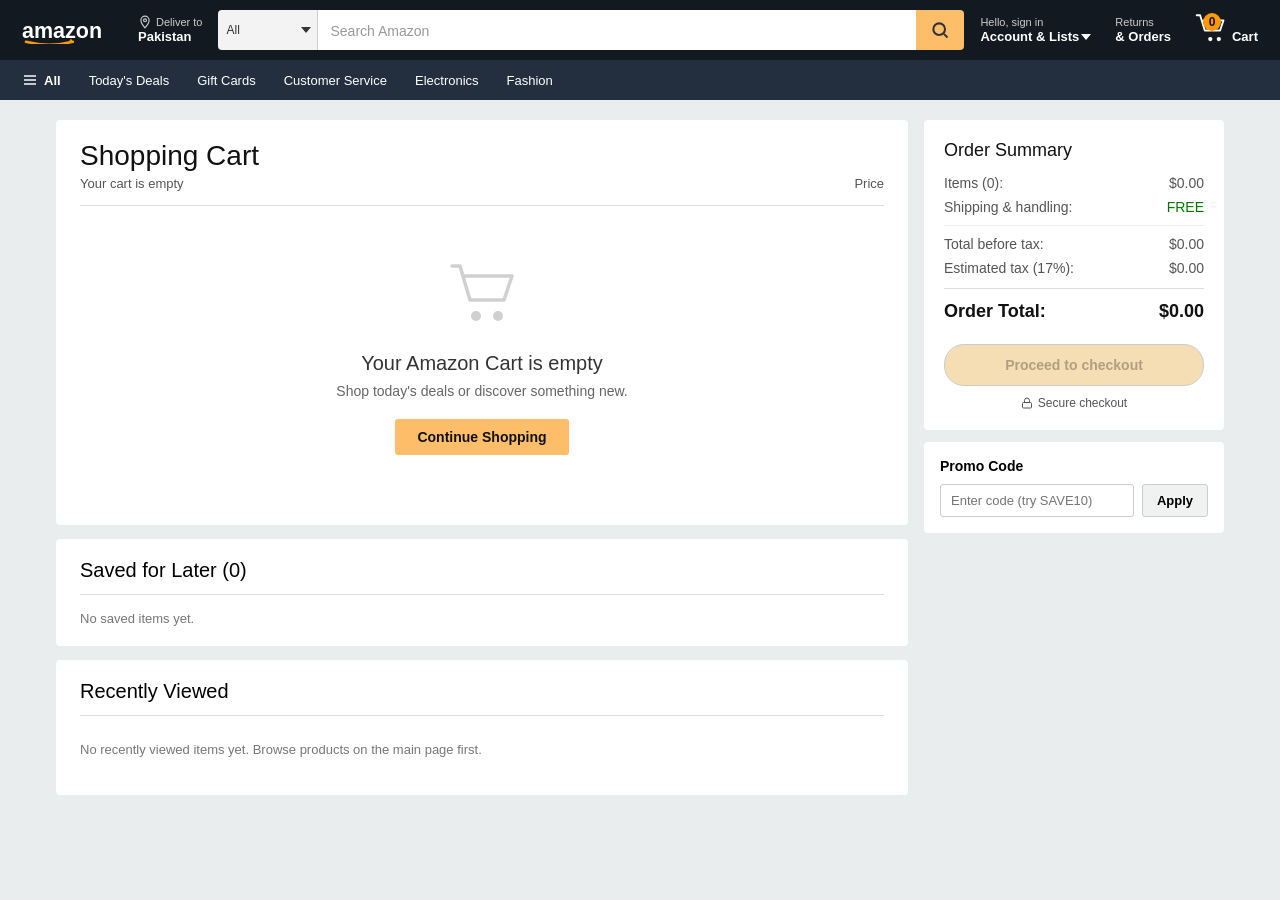
<file: amazon/cart/cart.html>
<!DOCTYPE html>
<html lang="en">
<head>
  <meta charset="UTF-8">
  <meta name="viewport" content="width=device-width, initial-scale=1.0">
  <title>Amazon – Shopping Cart</title>
  <style>
    *, *::before, *::after { box-sizing: border-box; margin: 0; padding: 0; }

    :root {
      --amazon-dark:         #131921;
      --amazon-mid:          #232f3e;
      --amazon-accent:       #febd69;
      --amazon-accent-hover: #f3a847;
      --amazon-orange:       #ff9900;
      --amazon-text-dim:     #ccc;
      --amazon-red:          #B12704;
      --nav-height:          60px;
      --subnav-height:       40px;
    }

    body { font-family: Arial, sans-serif; background: #eaeded; min-height: 100vh; }

    /* ========== NAVBAR ========== */
    .navbar {
      background: var(--amazon-dark);
      height: var(--nav-height);
      display: flex; align-items: center;
      padding: 0 12px; gap: 6px;
      position: sticky; top: 0; z-index: 1000; width: 100%;
    }
    .nav-logo {
      display: flex; align-items: center;
      text-decoration: none; padding: 4px 8px;
      border: 2px solid transparent; border-radius: 2px;
      transition: border-color .15s; flex-shrink: 0;
    }
    .nav-logo:hover { border-color: white; }
    .nav-logo svg { width: 90px; height: 28px; }

    .deliver-to {
      display: flex; flex-direction: column;
      padding: 4px 8px; border: 2px solid transparent;
      border-radius: 2px; cursor: pointer;
      transition: border-color .15s; flex-shrink: 0; text-decoration: none;
    }
    .deliver-to:hover { border-color: white; }
    .deliver-to .top-line {
      display: flex; align-items: center; gap: 4px;
      font-size: 11px; color: var(--amazon-text-dim); line-height: 1.2;
    }
    .deliver-to .top-line svg { width: 14px; height: 14px; }
    .deliver-to .bottom-line { font-size: 13px; font-weight: 700; color: white; line-height: 1.2; }

    .search-bar {
      flex: 1; display: flex; height: 40px;
      border-radius: 4px; overflow: hidden; min-width: 0;
    }
    .search-category {
      background: #f3f3f3; border: none; padding: 0 8px;
      font-size: 12px; color: #333; cursor: pointer;
      border-right: 1px solid #cdcdcd; appearance: none;
      background-image: url("data:image/svg+xml,%3Csvg xmlns='http://www.w3.org/2000/svg' width='10' height='6'%3E%3Cpath d='M0 0l5 6 5-6z' fill='%23333'/%3E%3C/svg%3E");
      background-repeat: no-repeat; background-position: right 6px center;
      padding-right: 20px; font-family: inherit; min-width: 50px; max-width: 100px;
    }
    .search-input {
      flex: 1; border: none; padding: 0 12px; font-size: 15px;
      outline: none; color: #333; min-width: 0; font-family: inherit;
    }
    .search-input::placeholder { color: #999; font-size: 14px; }
    .search-btn {
      background: var(--amazon-accent); border: none; padding: 0 14px;
      cursor: pointer; display: flex; align-items: center;
      justify-content: center; transition: background .15s; flex-shrink: 0;
    }
    .search-btn:hover { background: var(--amazon-accent-hover); }
    .search-btn svg { width: 20px; height: 20px; }

    .nav-right { display: flex; align-items: center; gap: 4px; flex-shrink: 0; }
    .nav-btn {
      display: flex; flex-direction: column; padding: 5px 8px;
      border: 2px solid transparent; border-radius: 2px; cursor: pointer;
      text-decoration: none; color: white;
      transition: border-color .15s; white-space: nowrap;
    }
    .nav-btn:hover { border-color: white; }
    .nav-btn .top-line { font-size: 11px; color: var(--amazon-text-dim); line-height: 1.2; }
    .nav-btn .bottom-line {
      font-size: 13px; font-weight: 700; color: white;
      line-height: 1.2; display: flex; align-items: center; gap: 2px;
    }
    .cart-btn {
      display: flex; align-items: flex-end; gap: 3px; padding: 5px 8px;
      border: 2px solid transparent; border-radius: 2px; cursor: pointer;
      text-decoration: none; color: white;
      transition: border-color .15s; position: relative; flex-shrink: 0;
    }
    .cart-btn:hover { border-color: white; }
    .cart-icon { position: relative; }
    .cart-icon svg { width: 34px; height: 30px; }
    .cart-count {
      position: absolute; top: 0; left: 50%;
      transform: translateX(-50%);
      background: var(--amazon-orange); color: #111;
      font-size: 12px; font-weight: 700;
      min-width: 18px; height: 18px; border-radius: 9px;
      display: flex; align-items: center; justify-content: center; padding: 0 3px;
    }
    .cart-label { font-size: 13px; font-weight: 700; line-height: 1; margin-bottom: 4px; }

    .hamburger {
      display: none; flex-direction: column; gap: 5px; padding: 8px;
      cursor: pointer; border: 2px solid transparent; border-radius: 2px;
      background: none; transition: border-color .15s; flex-shrink: 0;
    }
    .hamburger:hover { border-color: white; }
    .hamburger span { display: block; width: 22px; height: 2px; background: white; border-radius: 1px; }

    .mobile-search {
      display: none; background: var(--amazon-dark); padding: 8px 10px;
      position: sticky; top: var(--nav-height); z-index: 998;
    }
    .mobile-search .search-bar { height: 38px; }

    /* ========== SUBNAV ========== */
    .subnav {
      background: var(--amazon-mid); height: var(--subnav-height);
      display: flex; align-items: center; padding: 0 8px;
      overflow-x: auto; scrollbar-width: none;
      position: sticky; top: var(--nav-height); z-index: 999;
    }
    .subnav::-webkit-scrollbar { display: none; }
    .subnav-item {
      display: flex; align-items: center; gap: 6px; padding: 0 12px;
      height: 100%; color: white; font-size: 13px; text-decoration: none;
      white-space: nowrap; border: 2px solid transparent;
      cursor: pointer; transition: border-color .15s;
    }
    .subnav-item:hover { border-color: white; }
    .subnav-item.bold { font-weight: 700; }

    /* ========== PAGE LAYOUT ========== */
    .cart-page {
      max-width: 1200px;
      margin: 20px auto;
      padding: 0 16px;
      display: grid;
      grid-template-columns: 1fr 300px;
      gap: 16px;
      align-items: start;
    }

    /* ========== CART MAIN ========== */
    .cart-main {
      background: white;
      border-radius: 4px;
      padding: 20px 24px;
    }

    .cart-title {
      font-size: 28px;
      font-weight: 400;
      color: #111;
      margin-bottom: 4px;
    }

    .cart-subtitle {
      font-size: 13px;
      color: #555;
      margin-bottom: 0;
      padding-bottom: 14px;
      border-bottom: 1px solid #ddd;
      display: flex;
      align-items: center;
      justify-content: space-between;
    }

    .cart-subtitle .price-col {
      font-size: 13px;
      color: #555;
    }

    /* ── Empty state ── */
    .cart-empty { text-align: center; padding: 50px 20px; }
    .cart-empty-svg {
      width: 80px; height: 80px; margin: 0 auto 16px;
      opacity: .45; display: block;
    }
    .cart-empty h2 { font-size: 20px; font-weight: 400; color: #333; margin-bottom: 8px; }
    .cart-empty p  { font-size: 14px; color: #666; margin-bottom: 20px; }
    .btn-continue {
      display: inline-block; background: var(--amazon-accent);
      border: none; border-radius: 3px; padding: 10px 22px;
      font-size: 14px; font-weight: 700; cursor: pointer;
      font-family: inherit; text-decoration: none; color: #111;
      transition: background .15s;
    }
    .btn-continue:hover { background: var(--amazon-accent-hover); }

    /* ── Cart item ── */
    .cart-item {
      display: grid;
      grid-template-columns: 120px 1fr auto;
      grid-template-rows: auto;
      gap: 0 16px;
      padding: 20px 0;
      border-bottom: 1px solid #eee;
      position: relative;
    }
    .cart-item:last-child { border-bottom: none; }

    .item-img-wrap {
      grid-column: 1;
      grid-row: 1 / span 5;
      align-self: start;
    }
    .item-img {
      width: 120px;
      height: 120px;
      border-radius: 4px;
      object-fit: contain;
      background: #f5f5f5;
      display: block;
      cursor: pointer;
      outline: 1px dashed #ddd;
      padding: 6px;
      transition: opacity .15s;
    }
    .item-img:hover { opacity: .85; }

    .item-body {
      grid-column: 2;
      grid-row: 1;
      display: flex;
      flex-direction: column;
      gap: 4px;
      min-width: 0;
    }
    .item-name {
      font-size: 16px; color: #007185; cursor: pointer;
      line-height: 1.35; font-weight: 400;
    }
    .item-name:hover { color: #c45500; text-decoration: underline; }
    .item-sub  { font-size: 12px; color: #555; line-height: 1.4; }
    .item-stock-in  { font-size: 13px; color: #007600; font-weight: 700; }
    .item-stock-out { font-size: 13px; color: #c45500; font-weight: 700; }
    .item-prime {
      font-size: 12px; color: #007185;
      display: flex; align-items: center; gap: 4px;
    }
    .prime-badge {
      background: #007185; color: white; font-size: 10px;
      font-weight: 700; padding: 1px 5px; border-radius: 2px; letter-spacing: .5px;
    }
    .item-actions {
      display: flex; align-items: center; flex-wrap: wrap;
      gap: 4px; margin-top: 8px;
    }
    .qty-control {
      display: flex; align-items: center;
      border: 1px solid #ccc; border-radius: 4px;
      overflow: hidden; background: #f0f2f2;
    }
    .qty-btn {
      background: none; border: none; width: 30px; height: 28px;
      cursor: pointer; font-size: 16px; font-weight: 700; color: #333;
      display: flex; align-items: center; justify-content: center;
      transition: background .12s;
    }
    .qty-btn:hover { background: #ddd; }
    .qty-num {
      min-width: 36px; text-align: center; font-size: 14px; font-weight: 700;
      color: #111; padding: 0 4px; background: white;
      border-left: 1px solid #ccc; border-right: 1px solid #ccc;
      height: 28px; display: flex; align-items: center; justify-content: center;
    }
    .action-divider { width: 1px; height: 16px; background: #ccc; margin: 0 6px; }
    .item-action-btn {
      background: none; border: none; font-size: 13px;
      color: #007185; cursor: pointer; padding: 0; font-family: inherit;
    }
    .item-action-btn:hover { color: #c45500; text-decoration: underline; }

    .item-price-col {
      grid-column: 3;
      grid-row: 1;
      text-align: right;
      padding-left: 16px;
      min-width: 80px;
      align-self: start;
    }
    .item-price-right { font-size: 18px; font-weight: 700; color: #111; white-space: nowrap; }
    .item-orig-price  { font-size: 12px; color: #888; text-decoration: line-through; margin-top: 2px; }
    .item-save-badge  { font-size: 12px; color: #007600; font-weight: 700; margin-top: 2px; }

    .cart-bottom-bar {
      text-align: right;
      padding-top: 18px;
      font-size: 18px;
      color: #111;
      border-top: 1px solid #eee;
      margin-top: 4px;
    }
    .cart-bottom-bar strong { font-weight: 700; }

    /* ========== CART SIDEBAR ========== */
    .cart-sidebar {
      display: flex; flex-direction: column; gap: 12px;
      position: sticky;
      top: calc(var(--nav-height) + var(--subnav-height) + 16px);
    }

    .summary-box {
      background: white; border-radius: 4px; padding: 20px;
    }
    .summary-box h3 { font-size: 18px; font-weight: 400; color: #111; margin-bottom: 14px; }

    .summary-row {
      display: flex; justify-content: space-between; align-items: center;
      font-size: 14px; color: #555; margin-bottom: 8px;
    }
    .summary-row.total {
      font-size: 18px; font-weight: 700; color: #111;
      margin-top: 12px; padding-top: 12px; border-top: 1px solid #ddd;
    }
    .summary-row.savings { color: #007600; font-weight: 700; }
    .summary-divider { height: 1px; background: #eee; margin: 10px 0; }

    .btn-checkout {
      width: 100%; background: var(--amazon-accent);
      border: 1px solid #a88734; border-radius: 20px;
      padding: 12px; font-size: 14px; font-weight: 700;
      cursor: pointer; font-family: inherit; margin-top: 14px;
      transition: background .15s;
    }
    .btn-checkout:hover    { background: var(--amazon-accent-hover); }
    .btn-checkout:disabled { background: #f5deb3; cursor: not-allowed; border-color: #ccc; }

    .secure-note {
      display: flex; align-items: center; justify-content: center;
      gap: 5px; font-size: 12px; color: #555; margin-top: 10px;
    }
    .secure-note svg { width: 12px; height: 12px; }

    .promo-box { background: white; border-radius: 4px; padding: 16px; }
    .promo-box h4 { font-size: 14px; font-weight: 700; margin-bottom: 10px; }
    .promo-row { display: flex; gap: 8px; }
    .promo-input {
      flex: 1; border: 1px solid #ccc; border-radius: 3px;
      padding: 8px 10px; font-size: 13px; font-family: inherit; outline: none;
    }
    .promo-input:focus { border-color: #e77600; box-shadow: 0 0 0 2px rgba(231,118,0,.2); }
    .promo-apply {
      background: #f0f2f2; border: 1px solid #ccc; border-radius: 3px;
      padding: 8px 14px; font-size: 13px; font-weight: 700;
      cursor: pointer; font-family: inherit; white-space: nowrap; transition: background .15s;
    }
    .promo-apply:hover { background: #e3e6e6; }
    .promo-success { font-size: 12px; color: #007600; margin-top: 6px; display: none; }

    /* ========== SAVED FOR LATER ========== */
    .saved-section {
      background: white; border-radius: 4px; padding: 20px 24px;
    }
    .saved-section h2 {
      font-size: 20px; font-weight: 400;
      margin-bottom: 16px; padding-bottom: 12px; border-bottom: 1px solid #ddd;
    }
    .saved-grid {
      display: grid;
      grid-template-columns: repeat(auto-fill, minmax(130px, 1fr));
      gap: 12px;
    }
    .saved-item {
      border: 1px solid #eee; border-radius: 4px;
      padding: 12px 8px; text-align: center;
      cursor: pointer; transition: box-shadow .15s, border-color .15s;
    }
    .saved-item:hover { box-shadow: 0 2px 8px rgba(0,0,0,.1); border-color: #ccc; }
    .saved-item-img {
      width: 70px; height: 70px;
      object-fit: contain;
      background: #f5f5f5;
      border-radius: 4px;
      outline: 1px dashed #ddd;
      padding: 6px;
      display: block;
      margin: 0 auto 8px;
    }
    .saved-item-name  { font-size: 12px; color: #333; margin-bottom: 4px; line-height: 1.3; }
    .saved-item-price { font-size: 13px; font-weight: 700; color: var(--amazon-red); }
    .saved-item-btn {
      margin-top: 6px; background: none; border: 1px solid #ccc;
      border-radius: 3px; padding: 4px 8px; font-size: 11px;
      cursor: pointer; font-family: inherit; width: 100%; transition: background .12s;
    }
    .saved-item-btn:hover { background: #f0f2f2; }

    /* ========== RECENTLY VIEWED ========== */
    .recently-section {
      background: white; border-radius: 4px; padding: 20px 24px;
    }
    .recently-section h2 {
      font-size: 20px; font-weight: 400;
      margin-bottom: 16px; padding-bottom: 12px; border-bottom: 1px solid #ddd;
    }
    .recently-scroll {
      display: flex; gap: 12px; overflow-x: auto;
      padding-bottom: 8px; scrollbar-width: thin;
    }
    .recently-scroll::-webkit-scrollbar { height: 4px; }
    .recently-scroll::-webkit-scrollbar-track { background: #f0f0f0; border-radius: 2px; }
    .recently-scroll::-webkit-scrollbar-thumb { background: #ccc; border-radius: 2px; }

    .recently-item {
      flex-shrink: 0; width: 110px; text-align: center; cursor: pointer;
    }
    .recently-img {
      width: 110px; height: 110px;
      object-fit: contain;
      background: #f5f5f5;
      border-radius: 6px;
      outline: 1px dashed #ddd;
      padding: 10px;
      display: block;
      margin-bottom: 6px;
      transition: transform .15s;
    }
    .recently-item:hover .recently-img { transform: scale(1.06); }
    .recently-name  { font-size: 11px; color: #333; line-height: 1.3; margin-bottom: 2px; }
    .recently-price { font-size: 12px; font-weight: 700; color: var(--amazon-red); }

    /* ========== TOAST ========== */
    .toast {
      position: fixed; bottom: 24px; left: 50%;
      transform: translateX(-50%) translateY(80px);
      background: #232f3e; color: white;
      padding: 12px 22px; border-radius: 4px; font-size: 14px;
      z-index: 9999; transition: transform .3s cubic-bezier(.4,0,.2,1), opacity .3s;
      opacity: 0; pointer-events: none; white-space: nowrap;
    }
    .toast.show { transform: translateX(-50%) translateY(0); opacity: 1; }

    /* ========== RESPONSIVE ========== */

    /* ── Tablet (≤900px): sidebar stacks above cart ── */
    @media (max-width: 900px) {
      .cart-page {
        grid-template-columns: 1fr;
        margin: 14px auto;
      }
      .cart-sidebar {
        position: static;
        order: -1;
      }
      .summary-box h3 { font-size: 16px; }
    }

    /* ── Tablet small / large phone (≤768px) ── */
    @media (max-width: 768px) {
      /* Navbar */
      .deliver-to { display: none; }
      .search-bar { display: none; }
      .hamburger  { display: flex; }
      .mobile-search { display: block; }
      .subnav { top: calc(var(--nav-height) + 54px); }
      .nav-btn { padding: 5px 5px; }

      /* Page layout */
      .cart-page { padding: 0 10px; margin: 12px auto; gap: 12px; }

      /* Cart main */
      .cart-main, .saved-section, .recently-section { padding: 16px 14px; }
      .cart-title { font-size: 22px; }

      /* Cart item: image + content stacked differently */
      .cart-item {
        grid-template-columns: 100px 1fr;
        grid-template-rows: auto auto;
        gap: 8px 12px;
      }
      .item-img-wrap { grid-column: 1; grid-row: 1 / span 2; }
      .item-img      { width: 100px; height: 100px; }
      .item-body     { grid-column: 2; grid-row: 1; }
      .item-price-col {
        grid-column: 2;
        grid-row: 2;
        text-align: left;
        padding-left: 0;
        display: flex;
        align-items: center;
        gap: 10px;
        flex-wrap: wrap;
        min-width: 0;
      }
      .item-price-right { font-size: 16px; }
      .item-orig-price, .item-save-badge { margin-top: 0; }
      .item-name { font-size: 14px; }

      /* Summary */
      .summary-box { padding: 16px; }
      .btn-checkout { padding: 12px; }
    }

    /* ── Phone (≤600px) ── */
    @media (max-width: 600px) {
      /* Navbar */
      .nav-btn { display: none; }
      .cart-btn .cart-label { font-size: 12px; }

      /* Page layout */
      .cart-page { padding: 0 6px; margin: 8px auto; gap: 10px; }

      /* Cart main */
      .cart-main, .saved-section, .recently-section { padding: 14px 12px; }
      .cart-title { font-size: 20px; }
      .cart-subtitle { flex-direction: column; align-items: flex-start; gap: 2px; }
      .cart-subtitle .price-col { display: none; }
      .cart-bottom-bar { font-size: 14px; padding-top: 14px; }

      /* Cart item */
      .cart-item {
        grid-template-columns: 82px 1fr;
        gap: 8px 10px;
        padding: 16px 0;
      }
      .item-img-wrap { grid-row: 1 / span 2; }
      .item-img      { width: 82px; height: 82px; }
      .item-name     { font-size: 13px; }
      .item-sub, .item-prime { font-size: 11px; }
      .item-actions  { gap: 3px; margin-top: 6px; }
      .action-divider { margin: 0 3px; }
      .item-action-btn { font-size: 12px; }
      .qty-btn       { width: 26px; height: 26px; font-size: 14px; }
      .qty-num       { font-size: 13px; min-width: 30px; height: 26px; }

      /* Saved grid */
      .saved-grid { grid-template-columns: repeat(2, 1fr); gap: 8px; }
      .saved-item { padding: 10px 6px; }
      .saved-item-img { width: 60px; height: 60px; }
      .saved-item-name { font-size: 11px; }

      /* Recently */
      .recently-item { width: 90px; }
      .recently-img  { width: 90px; height: 90px; }
      .recently-name { font-size: 10px; }

      /* Summary */
      .summary-box { padding: 14px 12px; }
      .summary-row { font-size: 13px; }
      .summary-row.total { font-size: 16px; }
      .btn-checkout { font-size: 13px; padding: 11px; }
      .promo-box    { padding: 12px; }

      /* Toast */
      .toast {
        white-space: normal;
        width: calc(100% - 24px);
        text-align: center;
        font-size: 13px;
        bottom: 16px;
      }
    }

    /* ── Small phone (≤420px) ── */
    @media (max-width: 420px) {
      /* Navbar */
      .nav-right { gap: 2px; }
      .cart-btn .cart-label { display: none; }
      .nav-logo svg { width: 72px; }

      /* Cart item */
      .cart-item {
        grid-template-columns: 70px 1fr;
        gap: 6px 8px;
      }
      .item-img  { width: 70px; height: 70px; }
      .item-name { font-size: 12px; }
      .item-stock-in, .item-stock-out { font-size: 12px; }
      .item-action-btn { font-size: 11px; }

      /* Saved */
      .saved-grid { grid-template-columns: repeat(2, 1fr); }

      /* Recently */
      .recently-item { width: 80px; }
      .recently-img  { width: 80px; height: 80px; }

      /* Summary */
      .summary-box h3 { font-size: 15px; }
      .summary-row.total { font-size: 15px; }
    }
  </style>
</head>
<body>

  <!-- ========== NAVBAR ========== -->
  <nav class="navbar">
    <button class="hamburger" aria-label="Menu">
      <span></span><span></span><span></span>
    </button>
    <a href="../" class="nav-logo" aria-label="Amazon home">
      <svg viewBox="0 0 92 28" fill="none">
        <text x="0" y="22" font-family="Arial Black,sans-serif" font-weight="900" font-size="22" fill="white">amazon</text>
        <path d="M4 26 Q28 32 52 26" stroke="#FF9900" stroke-width="2.5" fill="none" stroke-linecap="round"/>
        <polygon points="50,23 53,27 47,27" fill="#FF9900"/>
      </svg>
    </a>
    <a href="#" class="deliver-to">
      <span class="top-line">
        <svg viewBox="0 0 24 24" fill="none" stroke="currentColor" stroke-width="2">
          <path d="M12 2C8.13 2 5 5.13 5 9c0 5.25 7 13 7 13s7-7.75 7-13c0-3.87-3.13-7-7-7zm0 9.5c-1.38 0-2.5-1.12-2.5-2.5s1.12-2.5 2.5-2.5 2.5 1.12 2.5 2.5-1.12 2.5-2.5 2.5z"/>
        </svg>Deliver to
      </span>
      <span class="bottom-line">Pakistan</span>
    </a>
    <div class="search-bar">
      <select class="search-category">
        <option>All</option><option>Electronics</option>
        <option>Books</option><option>Clothing</option>
        <option>Home &amp; Kitchen</option>
      </select>
      <input type="text" class="search-input" placeholder="Search Amazon"/>
      <button class="search-btn">
        <svg viewBox="0 0 24 24" fill="none" stroke="#333" stroke-width="2.5">
          <circle cx="11" cy="11" r="7"/><line x1="21" y1="21" x2="16.65" y2="16.65"/>
        </svg>
      </button>
    </div>
    <div class="nav-right">
      <a href="#" class="nav-btn">
        <span class="top-line">Hello, sign in</span>
        <span class="bottom-line">Account &amp; Lists
          <svg viewBox="0 0 10 6" fill="white" width="10" height="6"><path d="M0 0l5 6 5-6z"/></svg>
        </span>
      </a>
      <a href="#" class="nav-btn">
        <span class="top-line">Returns</span>
        <span class="bottom-line">&amp; Orders</span>
      </a>
      <a href="./cart.html" class="cart-btn">
        <div class="cart-icon">
          <svg viewBox="0 0 40 34" fill="none">
            <path d="M2 2h4l5.5 18h18l4-12H10" stroke="white" stroke-width="2.2" stroke-linecap="round" stroke-linejoin="round"/>
            <circle cx="18" cy="30" r="2.5" fill="white"/>
            <circle cx="28" cy="30" r="2.5" fill="white"/>
          </svg>
          <span class="cart-count" id="navCartCount">0</span>
        </div>
        <span class="cart-label">Cart</span>
      </a>
    </div>
  </nav>

  <!-- MOBILE SEARCH -->
  <div class="mobile-search">
    <div class="search-bar">
      <select class="search-category"><option>All</option><option>Electronics</option></select>
      <input type="text" class="search-input" placeholder="Search Amazon"/>
      <button class="search-btn">
        <svg viewBox="0 0 24 24" fill="none" stroke="#333" stroke-width="2.5">
          <circle cx="11" cy="11" r="7"/><line x1="21" y1="21" x2="16.65" y2="16.65"/>
        </svg>
      </button>
    </div>
  </div>

  <!-- SUBNAV -->
  <nav class="subnav">
    <a href="../" class="subnav-item bold">
      <svg viewBox="0 0 24 24" fill="none" stroke="currentColor" stroke-width="2.2" width="16" height="16">
        <line x1="3" y1="6" x2="21" y2="6"/>
        <line x1="3" y1="12" x2="21" y2="12"/>
        <line x1="3" y1="18" x2="21" y2="18"/>
      </svg>All
    </a>
    <a href="#" class="subnav-item">Today's Deals</a>
    <a href="#" class="subnav-item">Gift Cards</a>
    <a href="#" class="subnav-item">Customer Service</a>
    <a href="#" class="subnav-item">Electronics</a>
    <a href="#" class="subnav-item">Fashion</a>
  </nav>

  <!-- ========== CART LAYOUT ========== -->
  <div class="cart-page">

    <!-- LEFT COLUMN -->
    <div style="display:flex;flex-direction:column;gap:14px;">

      <!-- Cart Items -->
      <div class="cart-main">
        <h1 class="cart-title">Shopping Cart</h1>
        <div class="cart-subtitle">
          <span id="cartSubtitleText">Loading…</span>
          <span class="price-col">Price</span>
        </div>
        <div id="cartItemsContainer"></div>
        <div id="cartBottomTotal" class="cart-bottom-bar" style="display:none;">
          Subtotal (<span id="cartBottomQty">0</span> item<span id="cartBottomQtyS">s</span>):
          <strong id="cartBottomPrice">$0.00</strong>
        </div>
      </div>

      <!-- Saved for Later -->
      <div class="saved-section">
        <h2>Saved for Later (<span id="savedCount">0</span>)</h2>
        <div class="saved-grid" id="savedGrid">
          <p style="color:#777;font-size:13px;grid-column:1/-1;">No saved items yet.</p>
        </div>
      </div>

      <!-- Recently Viewed -->
      <div class="recently-section">
        <h2>Recently Viewed</h2>
        <div class="recently-scroll" id="recentlyViewed"></div>
      </div>

    </div>

    <!-- SIDEBAR -->
    <div class="cart-sidebar">

      <div class="summary-box">
        <h3>Order Summary</h3>
        <div class="summary-row">
          <span>Items (<span id="summaryQty">0</span>):</span>
          <span id="summarySubtotal">$0.00</span>
        </div>
        <div class="summary-row">
          <span>Shipping &amp; handling:</span>
          <span style="color:#007600;">FREE</span>
        </div>
        <div class="summary-divider"></div>
        <div class="summary-row">
          <span>Total before tax:</span>
          <span id="summaryBeforeTax">$0.00</span>
        </div>
        <div class="summary-row">
          <span>Estimated tax (17%):</span>
          <span id="summaryTax">$0.00</span>
        </div>
        <div class="summary-row total">
          <span>Order Total:</span>
          <span id="summaryTotal">$0.00</span>
        </div>
        <div class="summary-row savings" id="summarySavingsRow" style="display:none;">
          <span>Your savings:</span>
          <span id="summarySavings"></span>
        </div>
        <button class="btn-checkout" id="checkoutBtn">Proceed to checkout</button>
        <div class="secure-note">
          <svg viewBox="0 0 24 24" fill="none" stroke="currentColor" stroke-width="2">
            <rect x="3" y="11" width="18" height="11" rx="2" ry="2"/>
            <path d="M7 11V7a5 5 0 0110 0v4"/>
          </svg>
          Secure checkout
        </div>
      </div>

      <div class="promo-box">
        <h4>Promo Code</h4>
        <div class="promo-row">
          <input type="text" class="promo-input" id="promoInput" placeholder="Enter code (try SAVE10)"/>
          <button class="promo-apply" id="promoApply">Apply</button>
        </div>
        <div class="promo-success" id="promoSuccess">✓ Promo applied! You saved 10%</div>
      </div>

    </div>
  </div>

  <!-- Toast -->
  <div class="toast" id="toast"></div>

  <script>
    // ============================================================
    //  CART KEY (must match app.js)
    // ============================================================
    var CART_KEY     = 'amazon_cart';
    var SAVED_KEY    = 'amazon_saved';
    var RECENTLY_KEY = 'amazon_recently';

    // ============================================================
    //  HELPERS
    // ============================================================
    function fmt(n) { return '$' + Number(n).toFixed(2); }

    function fixImgPath(src) {
      if (!src) return src;
      if (src.startsWith('./images/')) return '../images/' + src.slice(9);
      return src;
    }

    function showToast(msg) {
      var t = document.getElementById('toast');
      t.textContent = msg;
      t.classList.add('show');
      setTimeout(function() { t.classList.remove('show'); }, 2400);
    }

    // ============================================================
    //  STORAGE
    // ============================================================
    function loadCart() {
      try { return JSON.parse(localStorage.getItem(CART_KEY)) || []; }
      catch { return []; }
    }

    function persistCart() {
      localStorage.setItem(CART_KEY, JSON.stringify(cartItems));
    }

    function loadSaved() {
      try { return JSON.parse(localStorage.getItem(SAVED_KEY)) || []; }
      catch { return []; }
    }

    function persistSaved() {
      localStorage.setItem(SAVED_KEY, JSON.stringify(savedItems));
    }

    // ============================================================
    //  STATE — loaded from localStorage
    // ============================================================
    var cartItems  = loadCart();
    var savedItems = loadSaved();
    var promoApplied = false;

    // ============================================================
    //  CALCULATIONS
    // ============================================================
    function calcSubtotal() {
      var s = cartItems.reduce(function(a, i) { return a + Number(i.price) * i.qty; }, 0);
      return promoApplied ? s * 0.9 : s;
    }

    function calcSavings() {
      var orig   = cartItems.reduce(function(a, i) { return a + Number(i.origPrice) * i.qty; }, 0);
      var actual = calcSubtotal();
      return orig - actual;
    }

    // ============================================================
    //  RENDER CART
    // ============================================================
    function renderCart() {
      var container = document.getElementById('cartItemsContainer');
      var subtitle  = document.getElementById('cartSubtitleText');
      var bottomBar = document.getElementById('cartBottomTotal');

      if (cartItems.length === 0) {
        container.innerHTML = '<div class="cart-empty">' +
          '<svg class="cart-empty-svg" viewBox="0 0 80 80" fill="none">' +
          '<path d="M10 10h8l10 34h34l8-24H22" stroke="#999" stroke-width="3.5" stroke-linecap="round" stroke-linejoin="round"/>' +
          '<circle cx="34" cy="60" r="5" fill="#999"/>' +
          '<circle cx="56" cy="60" r="5" fill="#999"/>' +
          '</svg>' +
          '<h2>Your Amazon Cart is empty</h2>' +
          '<p>Shop today\'s deals or discover something new.</p>' +
          '<a href="../" class="btn-continue">Continue Shopping</a>' +
          '</div>';
        subtitle.textContent    = 'Your cart is empty';
        bottomBar.style.display = 'none';
        updateSummary();
        updateNavBadge();
        return;
      }

      var totalQty = cartItems.reduce(function(s, i) { return s + i.qty; }, 0);
      subtitle.textContent = totalQty + ' item' + (totalQty !== 1 ? 's' : '') + ' in cart';

      container.innerHTML = cartItems.map(function(item, idx) {
        var linePrice     = Number(item.price) * item.qty;
        var origLinePrice = Number(item.origPrice) * item.qty;
        var savings       = origLinePrice - linePrice;
        var savingsBadge  = savings > 0.01
          ? '<div class="item-orig-price">' + fmt(origLinePrice) + '</div><div class="item-save-badge">Save ' + fmt(savings) + '</div>'
          : '';
        return '<div class="cart-item" data-idx="' + idx + '">' +
          '<div class="item-img-wrap">' +
            '<img class="item-img" src="' + fixImgPath(item.img) + '" alt="' + item.name + '" onerror="this.style.background=\'#f0f2f2\'" loading="lazy">' +
          '</div>' +
          '<div class="item-body">' +
            '<div class="item-name">' + item.name + '</div>' +
            '<div class="item-sub">' + (item.sub || '') + '</div>' +
            '<div class="' + (item.inStock ? 'item-stock-in' : 'item-stock-out') + '">' +
              (item.inStock ? 'In Stock' : '⚠ Only 2 left in stock — order soon') +
            '</div>' +
            '<div class="item-prime"><span class="prime-badge">prime</span> FREE delivery tomorrow</div>' +
            '<div class="item-actions">' +
              '<div class="qty-control">' +
                '<button class="qty-btn" onclick="changeQty(' + idx + ',-1)">−</button>' +
                '<span class="qty-num">' + item.qty + '</span>' +
                '<button class="qty-btn" onclick="changeQty(' + idx + ',1)">+</button>' +
              '</div>' +
              '<span class="action-divider"></span>' +
              '<button class="item-action-btn" onclick="deleteItem(' + idx + ')">Delete</button>' +
              '<span class="action-divider"></span>' +
              '<button class="item-action-btn" onclick="saveForLater(' + idx + ')">Save for later</button>' +
              '<span class="action-divider"></span>' +
              '<button class="item-action-btn" onclick="shareItem(' + idx + ')">Share</button>' +
            '</div>' +
          '</div>' +
          '<div class="item-price-col">' +
            '<div class="item-price-right">' + fmt(linePrice) + '</div>' +
            savingsBadge +
          '</div>' +
          '</div>';
      }).join('');

      bottomBar.style.display = 'block';
      document.getElementById('cartBottomQty').textContent   = totalQty;
      document.getElementById('cartBottomQtyS').textContent  = totalQty !== 1 ? 's' : '';
      document.getElementById('cartBottomPrice').textContent = fmt(calcSubtotal());

      updateSummary();
      updateNavBadge();
    }

    function updateSummary() {
      var qty    = cartItems.reduce(function(s, i) { return s + i.qty; }, 0);
      var sub    = calcSubtotal();
      var tax    = sub * 0.17;
      var total  = sub + tax;
      var savings = calcSavings();

      document.getElementById('summaryQty').textContent       = qty;
      document.getElementById('summarySubtotal').textContent  = fmt(sub);
      document.getElementById('summaryBeforeTax').textContent = fmt(sub);
      document.getElementById('summaryTax').textContent       = fmt(tax);
      document.getElementById('summaryTotal').textContent     = fmt(total);

      var savingsRow = document.getElementById('summarySavingsRow');
      if (savings > 0.01) {
        savingsRow.style.display = 'flex';
        document.getElementById('summarySavings').textContent = '−' + fmt(savings);
      } else {
        savingsRow.style.display = 'none';
      }
      document.getElementById('checkoutBtn').disabled = qty === 0;
    }

    function updateNavBadge() {
      var qty = cartItems.reduce(function(s, i) { return s + i.qty; }, 0);
      document.getElementById('navCartCount').textContent = qty;
    }

    // ============================================================
    //  CART ACTIONS
    // ============================================================
    function changeQty(idx, delta) {
      var newQty = cartItems[idx].qty + delta;
      if (newQty < 1) {
        if (confirm('Remove "' + cartItems[idx].name + '" from your cart?')) {
          deleteItem(idx);
        }
        return;
      }
      if (newQty > 10) { showToast('Maximum quantity is 10'); return; }
      cartItems[idx].qty = newQty;
      persistCart();
      renderCart();
      showToast(delta > 0 ? 'Quantity increased' : 'Quantity decreased');
    }

    function deleteItem(idx) {
      var name = cartItems[idx].name;
      cartItems.splice(idx, 1);
      persistCart();
      renderCart();
      showToast('"' + name + '" removed');
    }

    function saveForLater(idx) {
      var item = cartItems.splice(idx, 1)[0];
      savedItems.push(item);
      persistCart();
      persistSaved();
      renderCart();
      renderSaved();
      showToast('"' + item.name + '" saved for later');
    }

    function moveToCart(idx) {
      var item = savedItems.splice(idx, 1)[0];
      var existing = cartItems.find(function(i) { return i.id === item.id; });
      if (existing) {
        if (existing.qty < 10) existing.qty += 1;
      } else {
        item.qty = 1;
        cartItems.push(item);
      }
      persistCart();
      persistSaved();
      renderCart();
      renderSaved();
      showToast('"' + item.name + '" moved to cart');
    }

    function shareItem(idx) {
      showToast('Link copied to clipboard!');
    }

    // ============================================================
    //  RENDER SAVED
    // ============================================================
    function renderSaved() {
      var grid = document.getElementById('savedGrid');
      document.getElementById('savedCount').textContent = savedItems.length;
      if (savedItems.length === 0) {
        grid.innerHTML = '<p style="color:#777;font-size:13px;grid-column:1/-1;">No saved items yet.</p>';
        return;
      }
      grid.innerHTML = savedItems.map(function(item, idx) {
        return '<div class="saved-item">' +
          '<img class="saved-item-img" src="' + fixImgPath(item.img) + '" alt="' + item.name + '" onerror="this.style.background=\'#f0f2f2\'" loading="lazy">' +
          '<div class="saved-item-name">' + item.name + '</div>' +
          '<div class="saved-item-price">' + fmt(item.price) + '</div>' +
          '<button class="saved-item-btn" onclick="moveToCart(' + idx + ')">Move to cart</button>' +
          '</div>';
      }).join('');
    }

    // ============================================================
    //  RENDER RECENTLY VIEWED (from localStorage)
    // ============================================================
    function renderRecently() {
      var scroll = document.getElementById('recentlyViewed');
      var list = [];
      try { list = JSON.parse(localStorage.getItem(RECENTLY_KEY)) || []; } catch(e) {}
      if (list.length === 0) {
        scroll.innerHTML = '<p style="color:#777;font-size:13px;padding:10px 0;">No recently viewed items yet. Browse products on the main page first.</p>';
        return;
      }
      scroll.innerHTML = list.map(function(item) {
        return '<div class="recently-item">' +
          '<img class="recently-img" src="' + fixImgPath(item.img) + '" alt="' + item.name + '" onerror="this.style.background=\'#f0f2f2\'" loading="lazy">' +
          '<div class="recently-name">' + item.name + '</div>' +
          '<div class="recently-price">' + fmt(item.price) + '</div>' +
          '</div>';
      }).join('');
    }

    // ============================================================
    //  PROMO CODE
    // ============================================================
    document.getElementById('promoApply').addEventListener('click', function() {
      var code = document.getElementById('promoInput').value.trim().toUpperCase();
      if (code === 'SAVE10') {
        promoApplied = true;
        document.getElementById('promoSuccess').style.display = 'block';
        renderCart();
        showToast('Promo code applied!');
      } else {
        showToast('Invalid promo code');
      }
    });

    // ============================================================
    //  INIT
    // ============================================================
    renderCart();
    renderSaved();
    renderRecently();
  </script>

</body>
</html>
</file>
